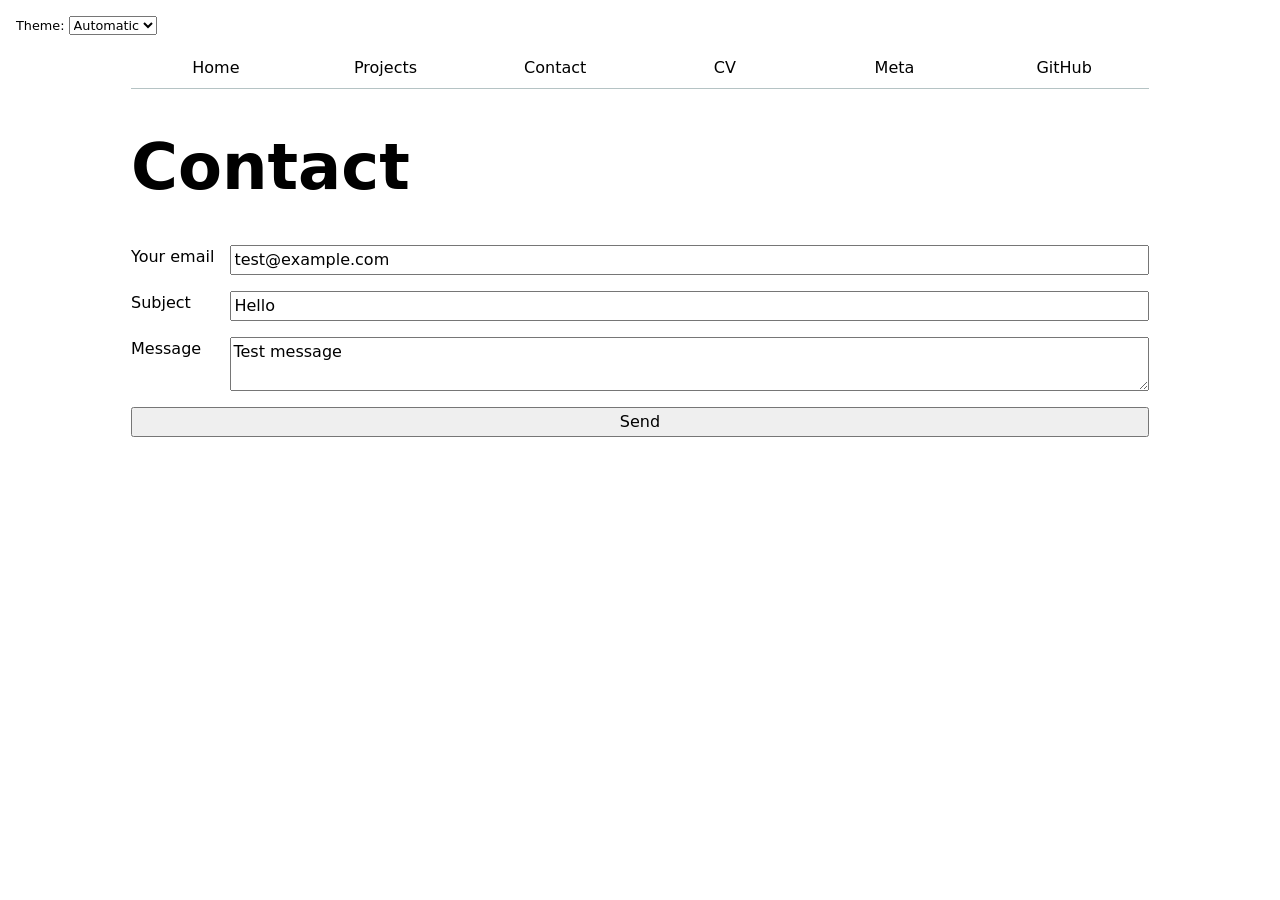
<file: contact/index.html>
<!DOCTYPE html>
<html lang="en">
<head>
  <meta charset="UTF-8">
  <meta name="viewport" content="width=device-width, initial-scale=1.0">
  <title>Contact: Eric Che</title>
  <link rel="stylesheet" href="../style.css">
  <script src="../global.js" type="module"></script>
</head>
<body>
  <h1>Contact</h1>
  <form action="mailto:ekche@ucsd.edu" method="POST" enctype="text/plain">
    <label>Your email
      <input name="email" type="email" value="test@example.com">
    </label>
    <label>Subject
      <input name="subject" value="Hello">
    </label>
    <label>Message
      <textarea name="body">Test message</textarea>
    </label>
    <button>Send</button>
  </form>
</body>
</html>
</file>
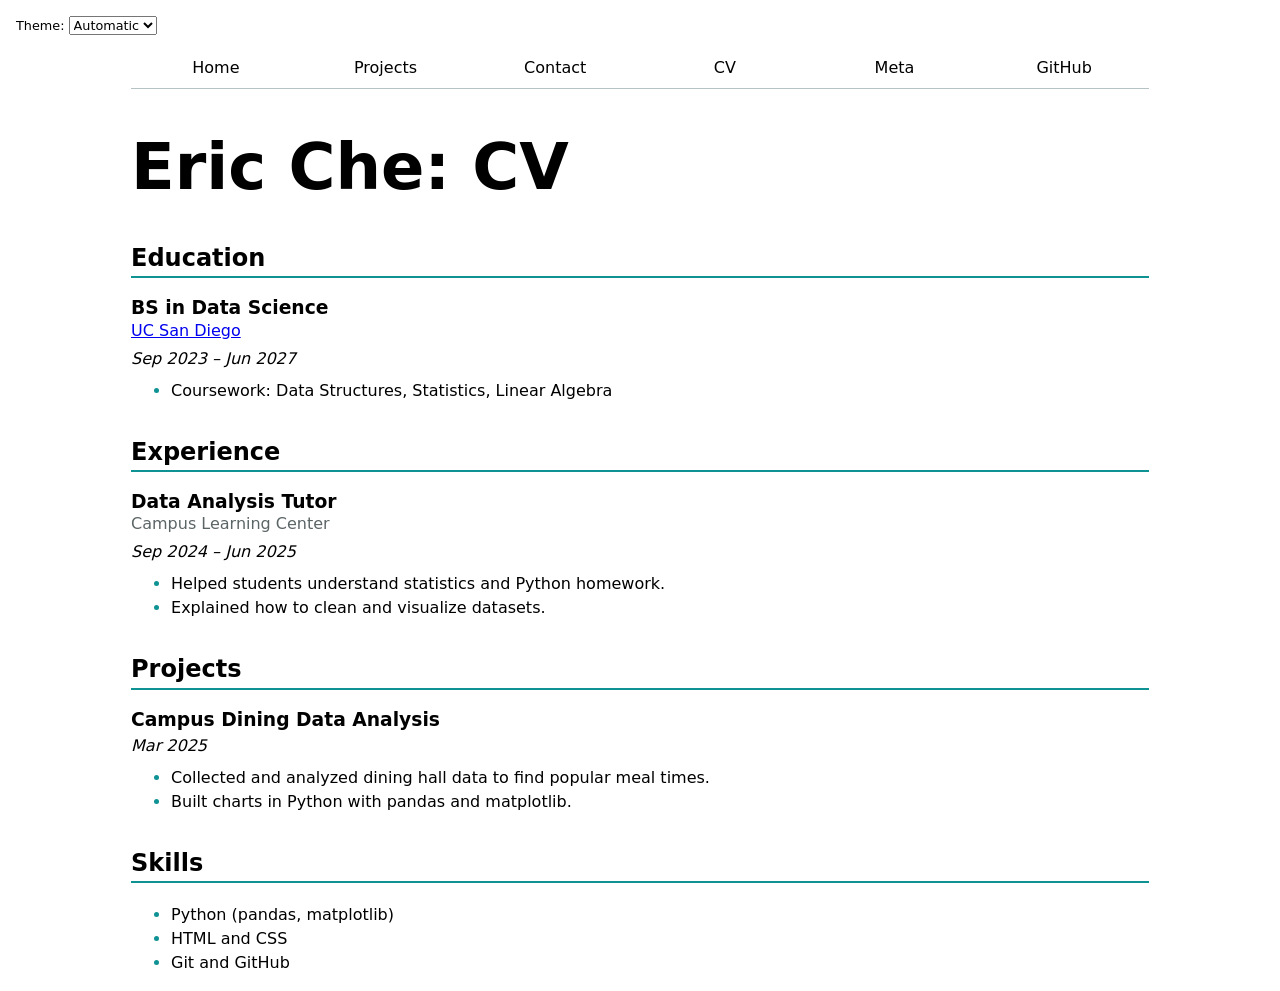
<file: cv/index.html>
<!DOCTYPE html>
<html lang="en">
<head>
  <meta charset="UTF-8">
  <meta name="viewport" content="width=device-width, initial-scale=1.0">
  <title>CV: Eric Che</title>
  <link rel="stylesheet" href="../style.css">
  <script src="../global.js" type="module"></script>
</head>
<body>
  <h1>Eric Che: CV</h1>

  <section>
    <h2>Education</h2>
    <article>
      <header>
        <h3>BS in Data Science</h3>
        <p><a href="https://ucsd.edu" target="_blank">UC San Diego</a></p>
      </header>
      <p><time datetime="2023-09">Sep 2023</time> – <time datetime="2027-06">Jun 2027</time></p>
      <ul>
        <li>Coursework: Data Structures, Statistics, Linear Algebra</li>
      </ul>
    </article>
  </section>

  <section>
    <h2>Experience</h2>
    <article>
      <header>
        <h3>Data Analysis Tutor</h3>
        <p>Campus Learning Center</p>
      </header>
      <p><time datetime="2024-09">Sep 2024</time> – <time datetime="2025-06">Jun 2025</time></p>
      <ul>
        <li>Helped students understand statistics and Python homework.</li>
        <li>Explained how to clean and visualize datasets.</li>
      </ul>
    </article>
  </section>

  <section>
    <h2>Projects</h2>
    <article>
      <header>
        <h3>Campus Dining Data Analysis</h3>
      </header>
      <p><time datetime="2025-03">Mar 2025</time></p>
      <ul>
        <li>Collected and analyzed dining hall data to find popular meal times.</li>
        <li>Built charts in Python with pandas and matplotlib.</li>
      </ul>
    </article>
  </section>

  <section>
    <h2>Skills</h2>
    <ul>
      <li>Python (pandas, matplotlib)</li>
      <li>HTML and CSS</li>
      <li>Git and GitHub</li>
    </ul>
  </section>
</body>
</html>
</file>
<file: style.css>
html {
  --color-accent: oklch(65% 50% 0);
  accent-color: var(--color-accent);
}

body {
  font: 100%/1.5 system-ui;
  max-width: 100ch;
  margin-inline: max(1em, (100% - 100ch) / 2);
}

img {
  max-width: 300px;
  width: 100%;
  height: auto;
}

nav {
  display: flex;
  margin-bottom: 0.5em;
  border-bottom: 1px solid oklch(50% 10% 200 / 40%);

  a {
    flex: 1;
    text-decoration: none;
    color: inherit;
    text-align: center;
    padding: 0.5em;

    &.current {
      border-bottom: 0.4em solid oklch(50% 10% 200 / 40%);
      padding-bottom: 0.1em;
    }

    &:hover {
      border-bottom: 0.4em solid var(--color-accent);
      padding-bottom: 0.1em;
      background-color: color-mix(in oklch, var(--color-accent) 20%, transparent);
    }
  }
}

input, textarea, button {
  font: inherit;
}

form {
  display: grid;
  grid-template-columns: auto 1fr;
  gap: 1em;

  label {
    display: grid;
    grid-template-columns: subgrid;
    grid-column: 1 / -1;
  }

  button {
    grid-column: 1 / -1;
  }
}

.projects {
  display: grid;
  grid-template-columns: repeat(auto-fill, minmax(15em, 1fr));
  gap: 1em;

  article {
    display: grid;
    grid-template-rows: subgrid;
    grid-row: span 3;
    gap: 1em;

    h2 {
      margin: 0;
    }

    img {
      max-width: 100%;
    }
  }
}

h1 {
  font-size: 400%;
}

h1, h2, h3, h4, h5, h6 {
  line-height: 1.1;
  text-wrap: balance;
}

/* CV page styling */
section h2 {
  border-bottom: 2px solid oklch(60% 25% 195);
  padding-bottom: 0.2em;
  margin-top: 1.5em;
}

section article {
  margin-bottom: 1.5em;
}

section article header h3 {
  margin: 0;
}

section article header p {
  margin: 0;
  color: oklch(50% 3% 200);
}

section article > p {
  margin: 0.25em 0;
  font-style: italic;
}

section ul {
  margin-top: 0.5em;
}

section li::marker {
  color: oklch(60% 25% 195);
}

time {
  font-variant-numeric: tabular-nums;
}
html {
  color-scheme: light dark;
}

.color-scheme {
  position: absolute;
  top: 1rem;
  left: 1rem;
  font-size: 80%;
  font-family: inherit;
}

.color-scheme select {
  font: inherit;
}

.color-scheme {
  z-index: 10;
}

#profile-stats dl {
  display: grid;
  grid-template-columns: repeat(4, 1fr);
  text-align: center;
  gap: 0.25em 1em;
}
#profile-stats dt { grid-row: 1; font-size: 0.8em; text-transform: uppercase; opacity: 0.7; }
#profile-stats dd { grid-row: 2; margin: 0; font-size: 1.8em; font-weight: bold; }

/* Lab 5 Step 0 */
.project-year {
  font-family: Baskerville, serif;
  font-variant-numeric: oldstyle-nums;
  opacity: 0.7;
}

/* Lab 5 Steps 1-2: pie + legend layout */
.container {
  display: flex;
  align-items: center;
  gap: 2em;
}

#projects-pie-plot {
  max-width: 20em;
  width: min(20em, 45%);
  flex: none;
  margin-block: 2em;
  overflow: visible;
}

.legend {
  flex: 1;
  display: grid;
  grid-template-columns: repeat(auto-fill, minmax(9em, 1fr));
  gap: 1em;
  list-style: none;
  margin: 0;
  padding: 1em;
  border: 1px solid color-mix(in oklch, canvasText, transparent 80%);
}

.legend-item {
  display: flex;
  align-items: center;
  gap: 0.5em;
  cursor: pointer;
}

.swatch {
  display: inline-block;
  width: 1em;
  aspect-ratio: 1 / 1;
  background: var(--color);
  border-radius: 50%;
}

/* Lab 5 Step 4: search */
.searchBar {
  width: 100%;
  box-sizing: border-box;
  padding: 0.5em;
  font-size: 1.1em;
  margin-block: 1em;
}

/* Lab 5 Step 5: interactivity */
#projects-pie-plot path {
  transition: 300ms;
  cursor: pointer;
}

#projects-pie-plot:has(path:hover) path:not(:hover) {
  opacity: 0.5;
}

.selected {
  --color: oklch(60% 45% 0) !important;
}

path.selected {
  fill: var(--color);
}

/* ===== Lab 6: meta page ===== */
dl.stats {
  display: grid;
  grid-template-columns: repeat(auto-fit, minmax(8em, 1fr));
  text-align: center;
  gap: 0.25em 1em;
}
dl.stats dt { grid-row: 1; font-size: 0.8em; text-transform: uppercase; opacity: 0.7; }
dl.stats dd { grid-row: 2; margin: 0; font-size: 1.8em; font-weight: bold; }

#chart svg { max-width: 100%; }

.gridlines line { stroke: currentColor; stroke-opacity: 0.15; }
.gridlines .domain { display: none; }

dl.info {
  display: grid;
  grid-template-columns: auto 1fr;
  gap: 0.2em 1em;
  margin: 0;
  padding: 0.75em 1em;
  background: color-mix(in oklch, canvas, transparent 15%);
  backdrop-filter: blur(6px);
  border-radius: 0.5em;
  box-shadow: 0 2px 10px rgb(0 0 0 / 25%);
  transition-duration: 500ms;
  transition-property: opacity, visibility;
}
dl.info dt { font-size: 0.8em; text-transform: uppercase; opacity: 0.7; }
dl.info dd { margin: 0; font-weight: bold; }
.tooltip { position: fixed; top: 1em; left: 1em; z-index: 20; pointer-events: none; }
dl.info[hidden]:not(:hover, :focus-within) { opacity: 0; visibility: hidden; }

circle {
  transition: 200ms;
  transform-origin: center;
  transform-box: fill-box;

  @starting-style {
    r: 0;
  }
}
circle:hover { transform: scale(1.5); }
circle.selected { fill: #ff6b6b; }

@keyframes marching-ants { to { stroke-dashoffset: -8; } }
.selection {
  fill-opacity: 0.1;
  stroke: black;
  stroke-opacity: 0.7;
  stroke-dasharray: 5 3;
  animation: marching-ants 2s linear infinite;
}

/* Lab 8 Step 2: unit visualization of files */
#files {
  display: grid;
  grid-template-columns: 1fr 4fr;

  > div {
    grid-column: 1 / -1;
    display: grid;
    grid-template-columns: subgrid;
  }

  dt {
    grid-column: 1;
  }

  dt small {
    display: block;
    font-size: 0.8em;
    opacity: 0.7;
  }

  dd {
    grid-column: 2;
    display: flex;
    flex-wrap: wrap;
    align-items: start;
    align-content: start;
    gap: 0.15em;
    padding-top: 0.6em;
    margin-left: 0;
  }
}

.loc {
  display: flex;
  width: 0.5em;
  aspect-ratio: 1;
  background: var(--color, steelblue);
  border-radius: 50%;
}

/* Lab 8 Step 3: scrollytelling layout */
#scrolly-1 {
  position: relative;
  display: flex;
  gap: 1rem;

  > * {
    flex: 1;
  }
}

#scatter-story {
  position: relative;
}

.step {
  padding-bottom: 50vh;
}

#scatter-plot {
  position: sticky;
  top: 0;
  left: 0;
  bottom: auto;
  height: 50vh;
}

/* Lab 8 Step 1.1: slider row */
.slider-row {
  display: flex;
  align-items: baseline;
  margin-block: 1em;
}
.slider-row label {
  flex: 1;
  display: flex;
  align-items: baseline;
  gap: 0.75em;
}
.slider-row input[type="range"] {
  flex: 1;
}
.slider-row time {
  margin-left: auto;
  min-width: 15em;
  text-align: right;
}

/* Lab 8: full-width sticky chart layout */
body {
  padding-top: 2.5rem;
}
#scrolly-1 {
  flex-direction: column;
  gap: 0;
}
#scrolly-1 > #scatter-story,
#scrolly-1 > #scatter-plot {
  flex: none;
}
#scatter-plot {
  order: -1;
  height: min(70vh, 40rem);
  z-index: 5;
  display: flex;
  flex-direction: column;
  background: canvas;
  border-bottom: 1px solid color-mix(in oklch, canvastext, transparent 80%);
}
#scatter-plot #chart {
  flex: 1;
  min-height: 0;
}
#scatter-plot #chart svg {
  width: 100%;
  height: 100%;
}
#scatter-plot #selection-count {
  margin: 0.25em 0;
  text-align: center;
}
#scatter-plot #language-breakdown {
  margin: 0;
}
#scatter-plot #language-breakdown dd {
  font-size: 1.1em;
}
#chart .tick text {
  font-size: 20px;
}
#chart .axis-title {
  font-size: 22px;
  fill: currentColor;
}
#scatter-story {
  max-width: 60ch;
  margin-inline: auto;
  font-size: 1.15em;
}
.step {
  padding-block: 10vh 35vh;
}
</file>
